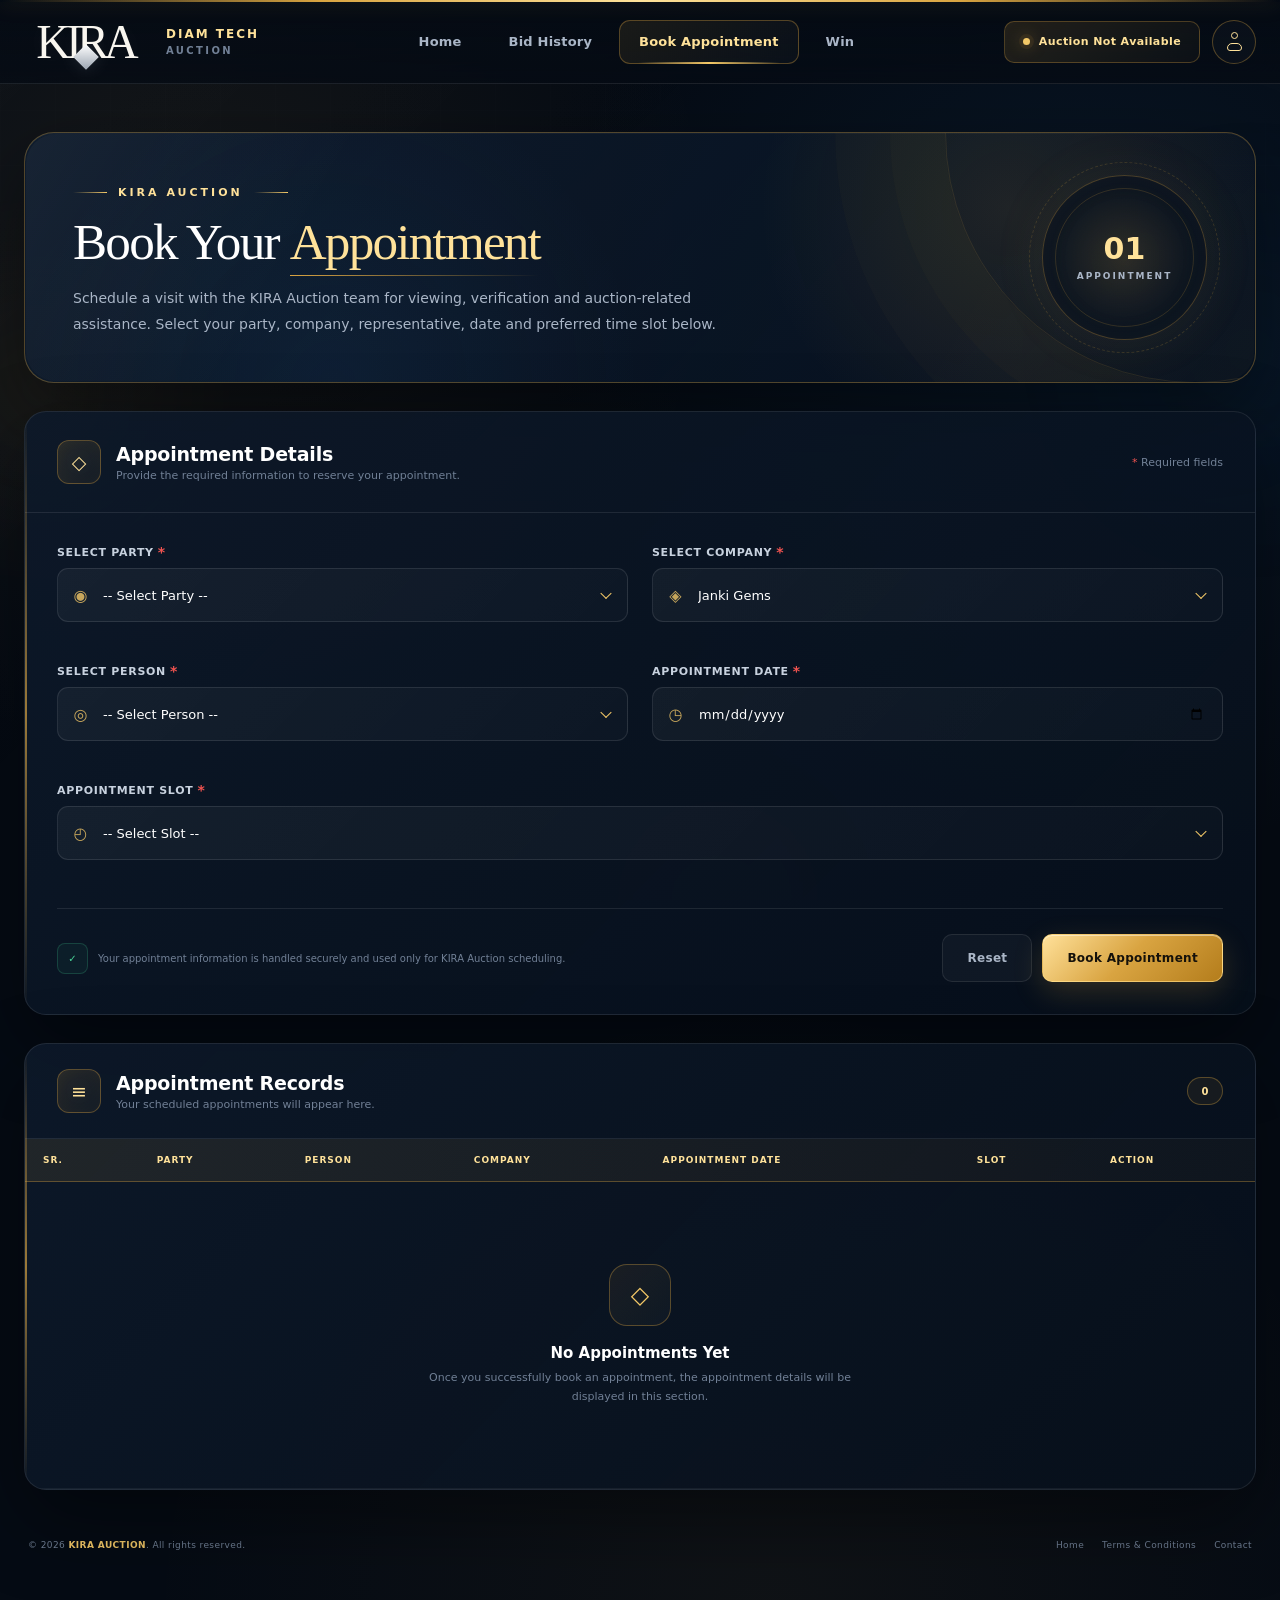
<file: appointment.html>
<!DOCTYPE html>
<html lang="en">
<head>
    <meta charset="UTF-8">

    <meta
        name="viewport"
        content="width=device-width, initial-scale=1.0"
    >

    <meta
        name="theme-color"
        content="#07111f"
    >

    <meta
        name="description"
        content="KIRA Auction - Professional Appointment Booking"
    >

    <title>KIRA AUCTION | Book Appointment</title>

    <style>
        /* =========================================================
           KIRA AUCTION
           APPOINTMENT PAGE
           COMPLETE SINGLE-FILE DESIGN SYSTEM
        ========================================================= */

        :root {
            --navy-950: #050b14;
            --navy-900: #07111f;
            --navy-850: #0a1626;
            --navy-800: #0d1c2e;
            --navy-750: #10243a;

            --gold-300: #ffe29a;
            --gold-400: #f4c968;
            --gold-500: #d9a441;
            --gold-600: #b88424;
            --gold-700: #8d641d;

            --white: #ffffff;
            --text-primary: #f7f3ea;
            --text-secondary: #aab6c7;
            --text-muted: #718096;

            --success: #48d597;
            --danger: #ef5350;
            --warning: #f4c968;
            --info: #5aa9ff;

            --border: rgba(255, 255, 255, 0.09);
            --border-gold: rgba(217, 164, 65, 0.35);

            --glass: rgba(9, 20, 34, 0.72);
            --glass-light: rgba(255, 255, 255, 0.045);

            --shadow-lg:
                0 30px 80px rgba(0, 0, 0, 0.42);

            --shadow-gold:
                0 12px 40px rgba(217, 164, 65, 0.15);

            --radius-sm: 8px;
            --radius-md: 14px;
            --radius-lg: 22px;
            --radius-xl: 30px;

            --transition-fast: 180ms ease;
            --transition: 280ms cubic-bezier(0.22, 1, 0.36, 1);
            --transition-slow: 600ms cubic-bezier(0.22, 1, 0.36, 1);
        }

        /* =========================================================
           RESET
        ========================================================= */

        *,
        *::before,
        *::after {
            box-sizing: border-box;
            margin: 0;
            padding: 0;
        }

        html {
            width: 100%;
            min-height: 100%;
            scroll-behavior: smooth;
        }

        body {
            width: 100%;
            min-height: 100vh;
            margin: 0;
            background:
                radial-gradient(
                    circle at 15% 15%,
                    rgba(217, 164, 65, 0.07),
                    transparent 30%
                ),
                radial-gradient(
                    circle at 85% 20%,
                    rgba(31, 91, 145, 0.14),
                    transparent 32%
                ),
                radial-gradient(
                    circle at 60% 100%,
                    rgba(217, 164, 65, 0.05),
                    transparent 35%
                ),
                var(--navy-950);
            color: var(--text-primary);
            font-family:
                Inter,
                ui-sans-serif,
                system-ui,
                -apple-system,
                BlinkMacSystemFont,
                "Segoe UI",
                sans-serif;
            overflow-x: hidden;
        }

        button,
        input,
        select {
            font: inherit;
        }

        button {
            cursor: pointer;
        }

        a {
            color: inherit;
            text-decoration: none;
        }

        ul,
        ol {
            list-style: none;
        }

        ::selection {
            background: var(--gold-500);
            color: var(--navy-950);
        }

        ::-webkit-scrollbar {
            width: 8px;
            height: 8px;
        }

        ::-webkit-scrollbar-track {
            background: var(--navy-950);
        }

        ::-webkit-scrollbar-thumb {
            background:
                linear-gradient(
                    180deg,
                    var(--gold-400),
                    var(--gold-600)
                );
            border-radius: 20px;
        }

        ::-webkit-scrollbar-thumb:hover {
            background: var(--gold-300);
        }

        /* =========================================================
           BACKGROUND EFFECTS
        ========================================================= */

        .page-background {
            position: fixed;
            inset: 0;
            z-index: -5;
            pointer-events: none;
            overflow: hidden;
            background:
                linear-gradient(
                    135deg,
                    rgba(255, 255, 255, 0.015),
                    transparent 40%
                );
        }

        .background-grid {
            position: absolute;
            inset: 0;
            opacity: 0.22;
            background-image:
                linear-gradient(
                    rgba(255, 255, 255, 0.025) 1px,
                    transparent 1px
                ),
                linear-gradient(
                    90deg,
                    rgba(255, 255, 255, 0.025) 1px,
                    transparent 1px
                );
            background-size: 55px 55px;
            mask-image:
                linear-gradient(
                    to bottom,
                    black,
                    transparent 90%
                );
        }

        .background-orb {
            position: absolute;
            border-radius: 50%;
            filter: blur(2px);
            opacity: 0.42;
            animation: orbFloat 12s ease-in-out infinite;
        }

        .background-orb.one {
            width: 420px;
            height: 420px;
            left: -170px;
            top: 180px;
            background:
                radial-gradient(
                    circle,
                    rgba(217, 164, 65, 0.13),
                    transparent 70%
                );
        }

        .background-orb.two {
            width: 500px;
            height: 500px;
            right: -220px;
            top: 100px;
            animation-delay: -4s;
            background:
                radial-gradient(
                    circle,
                    rgba(35, 105, 180, 0.12),
                    transparent 70%
                );
        }

        .background-orb.three {
            width: 360px;
            height: 360px;
            left: 42%;
            bottom: -180px;
            animation-delay: -7s;
            background:
                radial-gradient(
                    circle,
                    rgba(217, 164, 65, 0.08),
                    transparent 70%
                );
        }

        /* =========================================================
           APP SHELL
        ========================================================= */

        .app {
            position: relative;
            min-height: 100vh;
            width: 100%;
        }

        .top-line {
            position: fixed;
            top: 0;
            left: 0;
            right: 0;
            height: 2px;
            z-index: 1000;
            background:
                linear-gradient(
                    90deg,
                    transparent,
                    var(--gold-500),
                    var(--gold-300),
                    var(--gold-500),
                    transparent
                );
            box-shadow:
                0 0 20px rgba(217, 164, 65, 0.45);
        }

        /* =========================================================
           NAVBAR
        ========================================================= */

        .navbar {
            position: sticky;
            top: 0;
            z-index: 100;
            width: 100%;
            height: 84px;
            border-bottom: 1px solid var(--border);
            background:
                linear-gradient(
                    180deg,
                    rgba(5, 11, 20, 0.94),
                    rgba(5, 11, 20, 0.78)
                );
            backdrop-filter: blur(18px);
            -webkit-backdrop-filter: blur(18px);
        }

        .navbar-inner {
            width: min(1500px, calc(100% - 48px));
            height: 100%;
            margin: 0 auto;
            display: flex;
            align-items: center;
            justify-content: space-between;
            gap: 30px;
        }

        /* =========================================================
           LOGO
        ========================================================= */

        .brand {
            display: inline-flex;
            align-items: center;
            gap: 16px;
            min-width: 245px;
            user-select: none;
        }

        .brand-mark {
            position: relative;
            width: 122px;
            height: 58px;
            display: flex;
            align-items: center;
            justify-content: center;
        }

        .brand-word {
            position: relative;
            z-index: 2;
            color: #f9f6ef;
            font-family:
                Georgia,
                "Times New Roman",
                serif;
            font-size: 48px;
            font-weight: 500;
            letter-spacing: -5px;
            line-height: 1;
            text-shadow:
                0 0 20px rgba(255, 255, 255, 0.06);
        }

        .brand-diamond {
            position: absolute;
            left: 53px;
            bottom: 5px;
            width: 18px;
            height: 18px;
            background:
                linear-gradient(
                    135deg,
                    #ffffff,
                    #9ba5b1
                );
            transform: rotate(45deg);
            z-index: 3;
            box-shadow:
                0 0 16px rgba(255, 255, 255, 0.12);
        }

        .brand-copy {
            display: flex;
            flex-direction: column;
            gap: 4px;
            padding-left: 4px;
        }

        .brand-company {
            color: var(--gold-300);
            font-size: 12px;
            font-weight: 800;
            letter-spacing: 2px;
            text-transform: uppercase;
        }

        .brand-subtitle {
            color: var(--text-muted);
            font-size: 10px;
            font-weight: 700;
            letter-spacing: 2.4px;
            text-transform: uppercase;
        }

        /* =========================================================
           NAVIGATION
        ========================================================= */

        .nav-links {
            display: flex;
            align-items: center;
            justify-content: center;
            gap: 7px;
            flex: 1;
        }

        .nav-link {
            position: relative;
            display: inline-flex;
            align-items: center;
            justify-content: center;
            min-height: 44px;
            padding: 0 19px;
            border: 1px solid transparent;
            border-radius: 11px;
            color: var(--text-secondary);
            font-size: 13px;
            font-weight: 700;
            letter-spacing: 0.2px;
            transition:
                color var(--transition),
                background var(--transition),
                border-color var(--transition),
                transform var(--transition);
        }

        .nav-link::after {
            content: "";
            position: absolute;
            left: 18px;
            right: 18px;
            bottom: -1px;
            height: 2px;
            border-radius: 2px;
            background:
                linear-gradient(
                    90deg,
                    transparent,
                    var(--gold-400),
                    transparent
                );
            transform: scaleX(0);
            transition: transform var(--transition);
        }

        .nav-link:hover {
            color: var(--white);
            background: rgba(255, 255, 255, 0.045);
            border-color: var(--border);
            transform: translateY(-1px);
        }

        .nav-link.active {
            color: var(--gold-300);
            background:
                linear-gradient(
                    135deg,
                    rgba(217, 164, 65, 0.1),
                    rgba(255, 255, 255, 0.025)
                );
            border-color: var(--border-gold);
        }

        .nav-link.active::after {
            transform: scaleX(1);
        }

        /* =========================================================
           NAV RIGHT
        ========================================================= */

        .nav-right {
            min-width: 245px;
            display: flex;
            align-items: center;
            justify-content: flex-end;
            gap: 12px;
        }

        .auction-status {
            display: inline-flex;
            align-items: center;
            gap: 9px;
            min-height: 42px;
            padding: 0 18px;
            border: 1px solid rgba(217, 164, 65, 0.3);
            border-radius: 10px;
            background:
                linear-gradient(
                    135deg,
                    rgba(217, 164, 65, 0.14),
                    rgba(217, 164, 65, 0.035)
                );
            color: var(--gold-300);
            font-size: 11px;
            font-weight: 800;
            letter-spacing: 0.4px;
            white-space: nowrap;
        }

        .status-dot {
            width: 7px;
            height: 7px;
            border-radius: 50%;
            background: var(--gold-400);
            box-shadow:
                0 0 0 4px rgba(217, 164, 65, 0.08),
                0 0 15px rgba(217, 164, 65, 0.65);
            animation: pulseDot 2s ease-in-out infinite;
        }

        .profile-button {
            width: 44px;
            height: 44px;
            display: inline-flex;
            align-items: center;
            justify-content: center;
            border: 1px solid var(--border-gold);
            border-radius: 50%;
            background: rgba(255, 255, 255, 0.025);
            color: var(--gold-300);
            transition:
                transform var(--transition),
                background var(--transition),
                box-shadow var(--transition);
        }

        .profile-button:hover {
            transform: translateY(-2px);
            background: rgba(217, 164, 65, 0.08);
            box-shadow: var(--shadow-gold);
        }

        .profile-icon {
            position: relative;
            width: 19px;
            height: 19px;
        }

        .profile-icon::before {
            content: "";
            position: absolute;
            width: 7px;
            height: 7px;
            left: 6px;
            top: 0;
            border: 1.5px solid currentColor;
            border-radius: 50%;
        }

        .profile-icon::after {
            content: "";
            position: absolute;
            width: 15px;
            height: 8px;
            left: 2px;
            bottom: 0;
            border: 1.5px solid currentColor;
            border-radius: 10px 10px 6px 6px;
        }

        .mobile-menu-button {
            display: none;
            width: 44px;
            height: 44px;
            border: 1px solid var(--border-gold);
            border-radius: 10px;
            background: rgba(255, 255, 255, 0.025);
            color: var(--gold-300);
        }

        .mobile-menu-button span {
            display: block;
            width: 19px;
            height: 2px;
            margin: 4px auto;
            border-radius: 4px;
            background: currentColor;
        }

        /* =========================================================
           MAIN
        ========================================================= */

        .main {
            width: 100%;
            min-height: calc(100vh - 84px);
        }

        .main-container {
            width: min(1500px, calc(100% - 48px));
            margin: 0 auto;
            padding: 48px 0 70px;
        }

        /* =========================================================
           HERO
        ========================================================= */

        .hero {
            position: relative;
            min-height: 250px;
            overflow: hidden;
            border: 1px solid var(--border-gold);
            border-radius: var(--radius-xl);
            padding: 42px 48px;
            display: flex;
            align-items: center;
            justify-content: space-between;
            gap: 40px;
            background:
                radial-gradient(
                    circle at 80% 30%,
                    rgba(217, 164, 65, 0.11),
                    transparent 25%
                ),
                radial-gradient(
                    circle at 25% 100%,
                    rgba(32, 88, 144, 0.13),
                    transparent 32%
                ),
                linear-gradient(
                    135deg,
                    rgba(14, 28, 46, 0.92),
                    rgba(7, 17, 31, 0.82)
                );
            box-shadow:
                var(--shadow-lg),
                inset 0 1px 0 rgba(255, 255, 255, 0.035);
            animation: sectionEnter 700ms both;
        }

        .hero::before {
            content: "";
            position: absolute;
            inset: 1px;
            border-radius: inherit;
            pointer-events: none;
            background:
                linear-gradient(
                    120deg,
                    rgba(255, 255, 255, 0.04),
                    transparent 25%,
                    transparent 75%,
                    rgba(217, 164, 65, 0.035)
                );
        }

        .hero::after {
            content: "";
            position: absolute;
            width: 500px;
            height: 500px;
            right: -190px;
            top: -250px;
            border: 1px solid rgba(217, 164, 65, 0.13);
            border-radius: 50%;
            box-shadow:
                0 0 0 55px rgba(217, 164, 65, 0.025),
                0 0 0 110px rgba(217, 164, 65, 0.015);
            animation: rotateRing 25s linear infinite;
        }

        .hero-content {
            position: relative;
            z-index: 2;
            max-width: 850px;
        }

        .eyebrow {
            display: inline-flex;
            align-items: center;
            gap: 11px;
            margin-bottom: 17px;
            color: var(--gold-300);
            font-size: 11px;
            font-weight: 800;
            letter-spacing: 3px;
            text-transform: uppercase;
        }

        .eyebrow-line {
            width: 34px;
            height: 1px;
            background:
                linear-gradient(
                    90deg,
                    transparent,
                    var(--gold-400)
                );
        }

        .hero-title {
            max-width: 800px;
            color: var(--white);
            font-family:
                Georgia,
                "Times New Roman",
                serif;
            font-size: clamp(38px, 4vw, 62px);
            font-weight: 500;
            line-height: 1.02;
            letter-spacing: -1.8px;
        }

        .hero-title span {
            color: var(--gold-300);
            position: relative;
            display: inline-block;
        }

        .hero-title span::after {
            content: "";
            position: absolute;
            left: 0;
            right: 0;
            bottom: -8px;
            height: 1px;
            background:
                linear-gradient(
                    90deg,
                    var(--gold-500),
                    transparent
                );
            animation: lineReveal 1.4s ease both;
        }

        .hero-description {
            max-width: 690px;
            margin-top: 18px;
            color: var(--text-secondary);
            font-size: 14px;
            line-height: 1.8;
        }

        .hero-description strong {
            color: var(--gold-300);
            font-weight: 700;
        }

        .hero-badge {
            position: relative;
            z-index: 3;
            flex-shrink: 0;
            width: 165px;
            height: 165px;
            border: 1px solid rgba(217, 164, 65, 0.3);
            border-radius: 50%;
            display: flex;
            align-items: center;
            justify-content: center;
            background:
                radial-gradient(
                    circle,
                    rgba(217, 164, 65, 0.12),
                    rgba(7, 17, 31, 0.72) 65%
                );
            box-shadow:
                inset 0 0 30px rgba(217, 164, 65, 0.05),
                0 0 60px rgba(217, 164, 65, 0.07);
            animation: heroBadgeFloat 5s ease-in-out infinite;
        }

        .hero-badge::before,
        .hero-badge::after {
            content: "";
            position: absolute;
            border: 1px solid rgba(217, 164, 65, 0.18);
            border-radius: 50%;
        }

        .hero-badge::before {
            inset: 12px;
        }

        .hero-badge::after {
            inset: -14px;
            border-style: dashed;
            animation: rotateRing 18s linear infinite;
        }

        .hero-badge-content {
            text-align: center;
        }

        .hero-badge-number {
            color: var(--gold-300);
            font-size: 30px;
            font-weight: 800;
            line-height: 1;
        }

        .hero-badge-label {
            margin-top: 7px;
            color: var(--text-secondary);
            font-size: 9px;
            font-weight: 800;
            letter-spacing: 2px;
            text-transform: uppercase;
        }

        /* =========================================================
           APPOINTMENT CARD
        ========================================================= */

        .appointment-section {
            margin-top: 28px;
            animation: sectionEnter 800ms 120ms both;
        }

        .section-card {
            position: relative;
            overflow: hidden;
            border: 1px solid var(--border);
            border-radius: var(--radius-lg);
            background:
                linear-gradient(
                    135deg,
                    rgba(13, 25, 42, 0.9),
                    rgba(7, 16, 28, 0.82)
                );
            box-shadow: var(--shadow-lg);
            backdrop-filter: blur(16px);
            -webkit-backdrop-filter: blur(16px);
        }

        .section-card::before {
            content: "";
            position: absolute;
            left: 0;
            top: 0;
            bottom: 0;
            width: 2px;
            background:
                linear-gradient(
                    180deg,
                    transparent,
                    var(--gold-500),
                    transparent
                );
            opacity: 0.7;
        }

        .card-header {
            position: relative;
            padding: 28px 32px;
            border-bottom: 1px solid var(--border);
            display: flex;
            align-items: center;
            justify-content: space-between;
            gap: 20px;
        }

        .card-heading {
            display: flex;
            align-items: center;
            gap: 15px;
        }

        .heading-icon {
            width: 44px;
            height: 44px;
            flex-shrink: 0;
            display: flex;
            align-items: center;
            justify-content: center;
            border: 1px solid var(--border-gold);
            border-radius: 12px;
            background:
                linear-gradient(
                    135deg,
                    rgba(217, 164, 65, 0.13),
                    rgba(217, 164, 65, 0.035)
                );
            color: var(--gold-300);
            font-size: 19px;
            box-shadow:
                inset 0 0 15px rgba(217, 164, 65, 0.035);
        }

        .card-title {
            color: var(--white);
            font-size: 19px;
            font-weight: 800;
            letter-spacing: -0.2px;
        }

        .card-subtitle {
            margin-top: 4px;
            color: var(--text-muted);
            font-size: 11px;
        }

        .required-note {
            color: var(--text-muted);
            font-size: 11px;
        }

        .required-note span {
            color: var(--danger);
        }

        /* =========================================================
           FORM
        ========================================================= */

        .appointment-form {
            padding: 32px;
        }

        .form-grid {
            display: grid;
            grid-template-columns: repeat(2, minmax(0, 1fr));
            gap: 24px;
        }

        .form-group {
            position: relative;
        }

        .form-group.full-width {
            grid-column: 1 / -1;
        }

        .form-label {
            display: flex;
            align-items: center;
            gap: 4px;
            margin-bottom: 9px;
            color: #c8d2df;
            font-size: 11px;
            font-weight: 800;
            letter-spacing: 0.7px;
            text-transform: uppercase;
        }

        .form-label .required {
            color: var(--danger);
            font-size: 14px;
            line-height: 1;
        }

        .input-wrapper {
            position: relative;
        }

        .input-icon {
            position: absolute;
            left: 15px;
            top: 50%;
            width: 17px;
            height: 17px;
            display: flex;
            align-items: center;
            justify-content: center;
            color: var(--gold-400);
            transform: translateY(-50%);
            pointer-events: none;
            opacity: 0.8;
        }

        .form-control {
            width: 100%;
            height: 54px;
            border: 1px solid rgba(255, 255, 255, 0.1);
            border-radius: 11px;
            outline: none;
            padding: 0 17px;
            background:
                linear-gradient(
                    135deg,
                    rgba(255, 255, 255, 0.045),
                    rgba(255, 255, 255, 0.018)
                );
            color: var(--white);
            font-size: 13px;
            transition:
                border-color var(--transition),
                background var(--transition),
                box-shadow var(--transition),
                transform var(--transition);
        }

        .form-control.has-icon {
            padding-left: 45px;
        }

        .form-control::placeholder {
            color: #64748b;
        }

        .form-control:hover {
            border-color: rgba(217, 164, 65, 0.25);
        }

        .form-control:focus {
            border-color: var(--gold-500);
            background:
                linear-gradient(
                    135deg,
                    rgba(217, 164, 65, 0.07),
                    rgba(255, 255, 255, 0.025)
                );
            box-shadow:
                0 0 0 3px rgba(217, 164, 65, 0.08),
                0 12px 30px rgba(0, 0, 0, 0.16);
            transform: translateY(-1px);
        }

        select.form-control {
            appearance: none;
            -webkit-appearance: none;
            -moz-appearance: none;
            padding-right: 48px;
        }

        .select-arrow {
            position: absolute;
            right: 18px;
            top: 50%;
            width: 8px;
            height: 8px;
            border-right: 1.5px solid var(--gold-400);
            border-bottom: 1.5px solid var(--gold-400);
            transform:
                translateY(-70%)
                rotate(45deg);
            pointer-events: none;
        }

        select.form-control option {
            background: var(--navy-800);
            color: var(--white);
        }

        .field-message {
            min-height: 18px;
            padding-top: 6px;
            color: var(--danger);
            font-size: 10px;
            font-weight: 600;
            opacity: 0;
            transform: translateY(-3px);
            transition:
                opacity var(--transition),
                transform var(--transition);
        }

        .form-group.error .field-message {
            opacity: 1;
            transform: translateY(0);
        }

        .form-group.error .form-control {
            border-color: rgba(239, 83, 80, 0.6);
            box-shadow:
                0 0 0 3px rgba(239, 83, 80, 0.06);
        }

        .form-group.success .form-control {
            border-color: rgba(72, 213, 151, 0.42);
        }

        /* =========================================================
           FORM FOOTER
        ========================================================= */

        .form-footer {
            margin-top: 30px;
            padding-top: 25px;
            border-top: 1px solid var(--border);
            display: flex;
            align-items: center;
            justify-content: space-between;
            gap: 20px;
        }

        .security-note {
            display: flex;
            align-items: center;
            gap: 10px;
            color: var(--text-muted);
            font-size: 10px;
            line-height: 1.5;
        }

        .security-icon {
            width: 31px;
            height: 31px;
            flex-shrink: 0;
            display: flex;
            align-items: center;
            justify-content: center;
            border: 1px solid rgba(72, 213, 151, 0.2);
            border-radius: 8px;
            background: rgba(72, 213, 151, 0.05);
            color: var(--success);
        }

        /* =========================================================
           BUTTONS
        ========================================================= */

        .button-group {
            display: flex;
            align-items: center;
            gap: 10px;
        }

        .btn {
            position: relative;
            min-height: 48px;
            border-radius: 10px;
            padding: 0 24px;
            border: 1px solid transparent;
            display: inline-flex;
            align-items: center;
            justify-content: center;
            gap: 10px;
            font-size: 12px;
            font-weight: 800;
            letter-spacing: 0.3px;
            transition:
                transform var(--transition),
                box-shadow var(--transition),
                background var(--transition),
                border-color var(--transition);
            overflow: hidden;
        }

        .btn::before {
            content: "";
            position: absolute;
            top: 0;
            left: -100%;
            width: 80%;
            height: 100%;
            background:
                linear-gradient(
                    90deg,
                    transparent,
                    rgba(255, 255, 255, 0.22),
                    transparent
                );
            transform: skewX(-20deg);
            transition: left 600ms ease;
        }

        .btn:hover::before {
            left: 130%;
        }

        .btn-primary {
            color: #15110a;
            border-color: rgba(255, 218, 128, 0.6);
            background:
                linear-gradient(
                    135deg,
                    #ffe19a 0%,
                    #d9a441 48%,
                    #b47d1c 100%
                );
            box-shadow:
                0 10px 30px rgba(217, 164, 65, 0.2),
                inset 0 1px 0 rgba(255, 255, 255, 0.45);
        }

        .btn-primary:hover {
            transform: translateY(-3px);
            box-shadow:
                0 16px 38px rgba(217, 164, 65, 0.3),
                0 0 30px rgba(217, 164, 65, 0.12);
        }

        .btn-primary:active {
            transform: translateY(-1px);
        }

        .btn-secondary {
            color: var(--text-secondary);
            border-color: var(--border);
            background: rgba(255, 255, 255, 0.035);
        }

        .btn-secondary:hover {
            color: var(--white);
            border-color: var(--border-gold);
            background: rgba(217, 164, 65, 0.06);
            transform: translateY(-2px);
        }

        .btn-loader {
            display: none;
            width: 15px;
            height: 15px;
            border: 2px solid rgba(21, 17, 10, 0.25);
            border-top-color: #15110a;
            border-radius: 50%;
            animation: spin 700ms linear infinite;
        }

        .btn.loading .btn-loader {
            display: block;
        }

        .btn.loading .btn-text {
            opacity: 0.65;
        }

        .btn.loading {
            pointer-events: none;
        }

        /* =========================================================
           TABLE
        ========================================================= */

        .records-section {
            margin-top: 28px;
            animation: sectionEnter 850ms 240ms both;
        }

        .records-header {
            padding: 25px 32px;
            border-bottom: 1px solid var(--border);
            display: flex;
            align-items: center;
            justify-content: space-between;
            gap: 20px;
        }

        .records-count {
            min-width: 36px;
            height: 28px;
            padding: 0 10px;
            display: inline-flex;
            align-items: center;
            justify-content: center;
            border: 1px solid var(--border-gold);
            border-radius: 20px;
            background: rgba(217, 164, 65, 0.07);
            color: var(--gold-300);
            font-size: 10px;
            font-weight: 800;
        }

        .table-wrapper {
            width: 100%;
            overflow-x: auto;
        }

        .appointments-table {
            width: 100%;
            border-collapse: collapse;
            min-width: 900px;
        }

        .appointments-table thead {
            background:
                linear-gradient(
                    90deg,
                    rgba(217, 164, 65, 0.1),
                    rgba(217, 164, 65, 0.035)
                );
        }

        .appointments-table th {
            padding: 16px 18px;
            border-bottom: 1px solid var(--border-gold);
            color: var(--gold-300);
            font-size: 9px;
            font-weight: 800;
            letter-spacing: 1px;
            text-align: left;
            text-transform: uppercase;
            white-space: nowrap;
        }

        .appointments-table td {
            padding: 17px 18px;
            border-bottom: 1px solid rgba(255, 255, 255, 0.055);
            color: var(--text-secondary);
            font-size: 11px;
            vertical-align: middle;
        }

        .appointments-table tbody tr {
            transition:
                background var(--transition),
                transform var(--transition);
        }

        .appointments-table tbody tr:hover {
            background:
                linear-gradient(
                    90deg,
                    rgba(217, 164, 65, 0.045),
                    transparent
                );
        }

        .appointment-number {
            width: 30px;
            height: 30px;
            display: inline-flex;
            align-items: center;
            justify-content: center;
            border: 1px solid var(--border-gold);
            border-radius: 8px;
            color: var(--gold-300);
            background: rgba(217, 164, 65, 0.05);
            font-size: 10px;
            font-weight: 800;
        }

        .person-cell {
            display: flex;
            flex-direction: column;
            gap: 4px;
        }

        .person-name {
            color: var(--white);
            font-weight: 700;
        }

        .person-id {
            color: var(--text-muted);
            font-size: 9px;
        }

        .company-cell {
            color: #d7dee8;
            font-weight: 600;
        }

        .date-cell {
            color: var(--gold-300);
            font-weight: 700;
        }

        .slot-badge {
            display: inline-flex;
            align-items: center;
            gap: 6px;
            min-height: 28px;
            padding: 0 10px;
            border: 1px solid rgba(72, 213, 151, 0.18);
            border-radius: 20px;
            background: rgba(72, 213, 151, 0.05);
            color: var(--success);
            font-size: 9px;
            font-weight: 800;
        }

        .slot-badge::before {
            content: "";
            width: 5px;
            height: 5px;
            border-radius: 50%;
            background: currentColor;
            box-shadow: 0 0 7px currentColor;
        }

        .delete-button {
            width: 34px;
            height: 34px;
            display: inline-flex;
            align-items: center;
            justify-content: center;
            border: 1px solid rgba(239, 83, 80, 0.18);
            border-radius: 8px;
            background: rgba(239, 83, 80, 0.04);
            color: #ef7774;
            transition:
                background var(--transition),
                border-color var(--transition),
                transform var(--transition);
        }

        .delete-button:hover {
            background: rgba(239, 83, 80, 0.1);
            border-color: rgba(239, 83, 80, 0.42);
            transform: translateY(-2px);
        }

        .empty-state {
            padding: 65px 20px;
            text-align: center;
        }

        .empty-icon {
            width: 62px;
            height: 62px;
            margin: 0 auto 18px;
            display: flex;
            align-items: center;
            justify-content: center;
            border: 1px solid var(--border-gold);
            border-radius: 18px;
            background:
                linear-gradient(
                    135deg,
                    rgba(217, 164, 65, 0.08),
                    rgba(255, 255, 255, 0.025)
                );
            color: var(--gold-400);
            font-size: 24px;
        }

        .empty-title {
            color: var(--white);
            font-size: 15px;
            font-weight: 800;
        }

        .empty-text {
            max-width: 430px;
            margin: 7px auto 0;
            color: var(--text-muted);
            font-size: 11px;
            line-height: 1.7;
        }

        /* =========================================================
           FOOTER
        ========================================================= */

        .footer {
            margin-top: 28px;
            padding: 22px 4px 0;
            display: flex;
            align-items: center;
            justify-content: space-between;
            gap: 20px;
            color: var(--text-muted);
            font-size: 9px;
            letter-spacing: 0.4px;
        }

        .footer strong {
            color: var(--gold-400);
            font-weight: 800;
        }

        .footer-links {
            display: flex;
            align-items: center;
            gap: 18px;
        }

        .footer-link {
            transition: color var(--transition);
        }

        .footer-link:hover {
            color: var(--gold-300);
        }

        /* =========================================================
           TOAST
        ========================================================= */

        .toast-container {
            position: fixed;
            top: 105px;
            right: 28px;
            z-index: 1000;
            width: min(380px, calc(100% - 40px));
            pointer-events: none;
        }

        .toast {
            position: relative;
            margin-bottom: 10px;
            padding: 15px 17px;
            display: flex;
            align-items: flex-start;
            gap: 12px;
            border: 1px solid var(--border-gold);
            border-radius: 13px;
            background:
                linear-gradient(
                    135deg,
                    rgba(13, 28, 46, 0.97),
                    rgba(7, 16, 28, 0.97)
                );
            box-shadow:
                0 20px 50px rgba(0, 0, 0, 0.35),
                0 0 25px rgba(217, 164, 65, 0.08);
            backdrop-filter: blur(18px);
            animation: toastIn 500ms cubic-bezier(0.22, 1, 0.36, 1);
            pointer-events: auto;
        }

        .toast.success {
            border-color: rgba(72, 213, 151, 0.28);
        }

        .toast.error {
            border-color: rgba(239, 83, 80, 0.3);
        }

        .toast-icon {
            width: 31px;
            height: 31px;
            flex-shrink: 0;
            display: flex;
            align-items: center;
            justify-content: center;
            border-radius: 9px;
            background: rgba(72, 213, 151, 0.08);
            color: var(--success);
            font-weight: 900;
        }

        .toast.error .toast-icon {
            background: rgba(239, 83, 80, 0.08);
            color: var(--danger);
        }

        .toast-content {
            flex: 1;
        }

        .toast-title {
            color: var(--white);
            font-size: 11px;
            font-weight: 800;
        }

        .toast-message {
            margin-top: 4px;
            color: var(--text-muted);
            font-size: 10px;
            line-height: 1.5;
        }

        .toast-close {
            border: 0;
            background: transparent;
            color: var(--text-muted);
            font-size: 15px;
            line-height: 1;
        }

        .toast-close:hover {
            color: var(--white);
        }

        .toast.removing {
            animation: toastOut 350ms ease forwards;
        }

        /* =========================================================
           MOBILE NAV
        ========================================================= */

        .mobile-nav {
            display: none;
            position: absolute;
            left: 0;
            right: 0;
            top: 84px;
            padding: 12px;
            border-bottom: 1px solid var(--border);
            background:
                rgba(5, 11, 20, 0.97);
            backdrop-filter: blur(20px);
            -webkit-backdrop-filter: blur(20px);
        }

        .mobile-nav.open {
            display: block;
            animation: mobileNavIn 300ms ease both;
        }

        .mobile-nav .nav-link {
            width: 100%;
            justify-content: flex-start;
            margin-bottom: 5px;
        }

        /* =========================================================
           ANIMATIONS
        ========================================================= */

        @keyframes sectionEnter {
            from {
                opacity: 0;
                transform: translateY(25px);
            }

            to {
                opacity: 1;
                transform: translateY(0);
            }
        }

        @keyframes orbFloat {
            0%,
            100% {
                transform: translate3d(0, 0, 0) scale(1);
            }

            50% {
                transform: translate3d(30px, -25px, 0) scale(1.06);
            }
        }

        @keyframes rotateRing {
            from {
                transform: rotate(0deg);
            }

            to {
                transform: rotate(360deg);
            }
        }

        @keyframes heroBadgeFloat {
            0%,
            100% {
                transform: translateY(0) rotate(0deg);
            }

            50% {
                transform: translateY(-8px) rotate(2deg);
            }
        }

        @keyframes pulseDot {
            0%,
            100% {
                opacity: 1;
                transform: scale(1);
            }

            50% {
                opacity: 0.55;
                transform: scale(0.75);
            }
        }

        @keyframes pulseGlow {
            0%,
            100% {
                box-shadow:
                    0 0 0 rgba(217, 164, 65, 0);
            }

            50% {
                box-shadow:
                    0 0 30px rgba(217, 164, 65, 0.15);
            }
        }

        @keyframes lineReveal {
            from {
                transform: scaleX(0);
                transform-origin: left;
                opacity: 0;
            }

            to {
                transform: scaleX(1);
                transform-origin: left;
                opacity: 1;
            }
        }

        @keyframes spin {
            from {
                transform: rotate(0deg);
            }

            to {
                transform: rotate(360deg);
            }
        }

        @keyframes toastIn {
            from {
                opacity: 0;
                transform: translateX(35px) scale(0.96);
            }

            to {
                opacity: 1;
                transform: translateX(0) scale(1);
            }
        }

        @keyframes toastOut {
            from {
                opacity: 1;
                transform: translateX(0);
            }

            to {
                opacity: 0;
                transform: translateX(35px);
            }
        }

        @keyframes mobileNavIn {
            from {
                opacity: 0;
                transform: translateY(-10px);
            }

            to {
                opacity: 1;
                transform: translateY(0);
            }
        }

        @keyframes textShimmer {
            0% {
                background-position: 200% center;
            }

            100% {
                background-position: -200% center;
            }
        }

        /* =========================================================
           LARGE DESKTOP
        ========================================================= */

        @media (min-width: 1500px) {
            .navbar-inner,
            .main-container {
                width: min(1600px, calc(100% - 80px));
            }

            .navbar {
                height: 90px;
            }

            .main {
                min-height: calc(100vh - 90px);
            }

            .main-container {
                padding-top: 55px;
            }

            .hero {
                min-height: 280px;
                padding: 52px 58px;
            }

            .hero-title {
                font-size: 68px;
            }

            .appointment-form {
                padding: 38px;
            }
        }

        /* =========================================================
           TABLET
        ========================================================= */

        @media (max-width: 1100px) {
            .navbar-inner,
            .main-container {
                width: min(100% - 32px, 1000px);
            }

            .brand {
                min-width: auto;
            }

            .brand-copy {
                display: none;
            }

            .nav-right {
                min-width: auto;
            }

            .nav-links {
                gap: 2px;
            }

            .nav-link {
                padding: 0 12px;
                font-size: 11px;
            }

            .auction-status {
                padding: 0 12px;
            }

            .hero {
                padding: 35px;
            }

            .hero-badge {
                width: 135px;
                height: 135px;
            }

            .hero-badge-number {
                font-size: 25px;
            }

            .form-grid {
                gap: 18px;
            }
        }

        /* =========================================================
           MOBILE 760
        ========================================================= */

        @media (max-width: 760px) {
            body {
                overflow-x: hidden;
            }

            .navbar {
                height: 72px;
            }

            .navbar-inner {
                width: calc(100% - 28px);
            }

            .brand-mark {
                width: 100px;
                height: 50px;
            }

            .brand-word {
                font-size: 41px;
            }

            .brand-diamond {
                left: 44px;
                width: 16px;
                height: 16px;
            }

            .nav-links {
                display: none;
            }

            .nav-right {
                gap: 8px;
            }

            .auction-status {
                display: none;
            }

            .mobile-menu-button {
                display: block;
            }

            .profile-button {
                width: 40px;
                height: 40px;
            }

            .main {
                min-height: calc(100vh - 72px);
            }

            .main-container {
                width: calc(100% - 24px);
                padding: 25px 0 45px;
            }

            .hero {
                min-height: auto;
                padding: 30px 24px;
                border-radius: 21px;
                flex-direction: column;
                align-items: flex-start;
            }

            .hero-title {
                font-size: clamp(36px, 11vw, 52px);
                letter-spacing: -1px;
            }

            .hero-description {
                font-size: 12px;
                line-height: 1.7;
            }

            .hero-badge {
                width: 105px;
                height: 105px;
                align-self: flex-end;
                margin-top: -15px;
            }

            .hero-badge-number {
                font-size: 21px;
            }

            .hero-badge-label {
                font-size: 7px;
            }

            .section-card {
                border-radius: 17px;
            }

            .card-header {
                padding: 21px 20px;
            }

            .appointment-form {
                padding: 21px 20px;
            }

            .form-grid {
                grid-template-columns: 1fr;
                gap: 17px;
            }

            .form-group.full-width {
                grid-column: auto;
            }

            .form-footer {
                align-items: stretch;
                flex-direction: column;
            }

            .button-group {
                width: 100%;
            }

            .button-group .btn {
                flex: 1;
            }

            .records-header {
                padding: 20px;
            }

            .footer {
                flex-direction: column;
                align-items: flex-start;
            }

            .footer-links {
                flex-wrap: wrap;
            }

            .toast-container {
                top: 85px;
                right: 12px;
                width: calc(100% - 24px);
            }
        }

        /* =========================================================
           SMALL MOBILE 390
        ========================================================= */

        @media (max-width: 390px) {
            .navbar-inner,
            .main-container {
                width: calc(100% - 18px);
            }

            .brand-mark {
                width: 88px;
            }

            .brand-word {
                font-size: 37px;
            }

            .brand-diamond {
                left: 40px;
                width: 14px;
                height: 14px;
            }

            .hero {
                padding: 25px 18px;
            }

            .eyebrow {
                font-size: 9px;
                letter-spacing: 2px;
            }

            .hero-title {
                font-size: 34px;
            }

            .card-title {
                font-size: 16px;
            }

            .appointment-form {
                padding: 18px;
            }

            .card-header {
                padding: 18px;
            }

            .form-control {
                height: 51px;
            }

            .form-footer {
                margin-top: 22px;
                padding-top: 20px;
            }

            .button-group {
                flex-direction: column;
            }

            .button-group .btn {
                width: 100%;
            }
        }

        /* =========================================================
           ACCESSIBILITY
        ========================================================= */

        :focus-visible {
            outline: 2px solid var(--gold-400);
            outline-offset: 3px;
        }

        @media (prefers-reduced-motion: reduce) {
            html {
                scroll-behavior: auto;
            }

            *,
            *::before,
            *::after {
                animation-duration: 0.01ms !important;
                animation-iteration-count: 1 !important;
                transition-duration: 0.01ms !important;
            }
        }
    </style>
</head>

<body>

    <div class="page-background" aria-hidden="true">
        <div class="background-grid"></div>
        <div class="background-orb one"></div>
        <div class="background-orb two"></div>
        <div class="background-orb three"></div>
    </div>

    <div class="app">

        <div class="top-line"></div>

        <!-- =====================================================
             NAVBAR
        ====================================================== -->

        <header class="navbar">

            <div class="navbar-inner">

                <a
                    href="index.html"
                    class="brand"
                    aria-label="KIRA Auction Home"
                >
                    <div class="brand-mark">
                        <div class="brand-word">KIRA</div>
                        <div class="brand-diamond"></div>
                    </div>

                    <div class="brand-copy">
                        <span class="brand-company">DIAM TECH</span>
                        <span class="brand-subtitle">Auction</span>
                    </div>
                </a>

                <nav
                    class="nav-links"
                    aria-label="Main navigation"
                >
                    <a
                        href="index.html"
                        class="nav-link"
                    >
                        Home
                    </a>

                    <a
                        href="bid-history.html"
                        class="nav-link"
                    >
                        Bid History
                    </a>

                    <a
                        href="appointment.html"
                        class="nav-link active"
                        aria-current="page"
                    >
                        Book Appointment
                    </a>

                    <a
                        href="win.html"
                        class="nav-link"
                    >
                        Win
                    </a>
                </nav>

                <div class="nav-right">

                    <div class="auction-status">
                        <span class="status-dot"></span>
                        <span>Auction Not Available</span>
                    </div>

                    <button
                        type="button"
                        class="profile-button"
                        aria-label="Open profile"
                    >
                        <span class="profile-icon"></span>
                    </button>

                    <button
                        type="button"
                        class="mobile-menu-button"
                        id="mobileMenuButton"
                        aria-label="Open navigation"
                        aria-expanded="false"
                    >
                        <span></span>
                        <span></span>
                        <span></span>
                    </button>

                </div>

            </div>

            <div
                class="mobile-nav"
                id="mobileNav"
            >
                <a
                    href="index.html"
                    class="nav-link"
                >
                    Home
                </a>

                <a
                    href="bid-history.html"
                    class="nav-link"
                >
                    Bid History
                </a>

                <a
                    href="appointment.html"
                    class="nav-link active"
                >
                    Book Appointment
                </a>

                <a
                    href="win.html"
                    class="nav-link"
                >
                    Win
                </a>
            </div>

        </header>

        <!-- =====================================================
             MAIN
        ====================================================== -->

        <main class="main">

            <div class="main-container">

                <!-- HERO -->

                <section class="hero">

                    <div class="hero-content">

                        <div class="eyebrow">
                            <span class="eyebrow-line"></span>
                            KIRA AUCTION
                            <span class="eyebrow-line"></span>
                        </div>

                        <h1 class="hero-title">
                            Book Your
                            <span>Appointment</span>
                        </h1>

                        <p class="hero-description">
                            Schedule a visit with the KIRA Auction team
                            for viewing, verification and auction-related
                            assistance. Select your party, company,
                            representative, date and preferred time slot
                            below.
                        </p>

                    </div>

                    <div
                        class="hero-badge"
                        aria-hidden="true"
                    >
                        <div class="hero-badge-content">
                            <div class="hero-badge-number">01</div>
                            <div class="hero-badge-label">
                                Appointment
                            </div>
                        </div>
                    </div>

                </section>

                <!-- APPOINTMENT FORM -->

                <section class="appointment-section">

                    <div class="section-card">

                        <div class="card-header">

                            <div class="card-heading">

                                <div
                                    class="heading-icon"
                                    aria-hidden="true"
                                >
                                    ◇
                                </div>

                                <div>
                                    <h2 class="card-title">
                                        Appointment Details
                                    </h2>

                                    <p class="card-subtitle">
                                        Provide the required information
                                        to reserve your appointment.
                                    </p>
                                </div>

                            </div>

                            <div class="required-note">
                                <span>*</span>
                                Required fields
                            </div>

                        </div>

                        <form
                            class="appointment-form"
                            id="appointmentForm"
                            novalidate
                        >

                            <div class="form-grid">

                                <!-- PARTY -->

                                <div
                                    class="form-group"
                                    id="partyGroup"
                                >

                                    <label
                                        class="form-label"
                                        for="party"
                                    >
                                        Select Party
                                        <span class="required">*</span>
                                    </label>

                                    <div class="input-wrapper">

                                        <span
                                            class="input-icon"
                                            aria-hidden="true"
                                        >
                                            ◉
                                        </span>

                                        <select
                                            class="form-control has-icon"
                                            id="party"
                                            name="party"
                                        >
                                            <option value="">
                                                -- Select Party --
                                            </option>

                                            <option value="Buyer">
                                                Buyer
                                            </option>

                                            <option value="Seller">
                                                Seller
                                            </option>

                                            <option value="Broker">
                                                Broker
                                            </option>

                                            <option value="Investor">
                                                Investor
                                            </option>

                                            <option value="Representative">
                                                Representative
                                            </option>
                                        </select>

                                        <span
                                            class="select-arrow"
                                            aria-hidden="true"
                                        ></span>

                                    </div>

                                    <div class="field-message">
                                        Please select a party.
                                    </div>

                                </div>

                                <!-- COMPANY -->

                                <div
                                    class="form-group"
                                    id="companyGroup"
                                >

                                    <label
                                        class="form-label"
                                        for="company"
                                    >
                                        Select Company
                                        <span class="required">*</span>
                                    </label>

                                    <div class="input-wrapper">

                                        <span
                                            class="input-icon"
                                            aria-hidden="true"
                                        >
                                            ◈
                                        </span>

                                        <select
                                            class="form-control has-icon"
                                            id="company"
                                            name="company"
                                        >
                                            <option value="Janki Gems">
                                                Janki Gems
                                            </option>

                                            <option value="KIRA Auction">
                                                KIRA Auction
                                            </option>

                                            <option value="DIAM TECH">
                                                DIAM TECH
                                            </option>
                                        </select>

                                        <span
                                            class="select-arrow"
                                            aria-hidden="true"
                                        ></span>

                                    </div>

                                    <div class="field-message">
                                        Please select a company.
                                    </div>

                                </div>

                                <!-- PERSON -->

                                <div
                                    class="form-group"
                                    id="personGroup"
                                >

                                    <label
                                        class="form-label"
                                        for="person"
                                    >
                                        Select Person
                                        <span class="required">*</span>
                                    </label>

                                    <div class="input-wrapper">

                                        <span
                                            class="input-icon"
                                            aria-hidden="true"
                                        >
                                            ◎
                                        </span>

                                        <select
                                            class="form-control has-icon"
                                            id="person"
                                            name="person"
                                        >
                                            <option value="">
                                                -- Select Person --
                                            </option>

                                            <option value="Child User 01">
                                                Child User 01
                                            </option>

                                            <option value="Child User 02">
                                                Child User 02
                                            </option>

                                            <option value="Authorized Person">
                                                Authorized Person
                                            </option>

                                            <option value="Company Representative">
                                                Company Representative
                                            </option>
                                        </select>

                                        <span
                                            class="select-arrow"
                                            aria-hidden="true"
                                        ></span>

                                    </div>

                                    <div class="field-message">
                                        Please select a person.
                                    </div>

                                </div>

                                <!-- DATE -->

                                <div
                                    class="form-group"
                                    id="dateGroup"
                                >

                                    <label
                                        class="form-label"
                                        for="appointmentDate"
                                    >
                                        Appointment Date
                                        <span class="required">*</span>
                                    </label>

                                    <div class="input-wrapper">

                                        <span
                                            class="input-icon"
                                            aria-hidden="true"
                                        >
                                            ◷
                                        </span>

                                        <input
                                            type="date"
                                            class="form-control has-icon"
                                            id="appointmentDate"
                                            name="appointmentDate"
                                        >

                                    </div>

                                    <div class="field-message">
                                        Please select an appointment date.
                                    </div>

                                </div>

                                <!-- SLOT -->

                                <div
                                    class="form-group full-width"
                                    id="slotGroup"
                                >

                                    <label
                                        class="form-label"
                                        for="slot"
                                    >
                                        Appointment Slot
                                        <span class="required">*</span>
                                    </label>

                                    <div class="input-wrapper">

                                        <span
                                            class="input-icon"
                                            aria-hidden="true"
                                        >
                                            ◴
                                        </span>

                                        <select
                                            class="form-control has-icon"
                                            id="slot"
                                            name="slot"
                                        >
                                            <option value="">
                                                -- Select Slot --
                                            </option>

                                            <option value="09:00 AM - 10:00 AM">
                                                09:00 AM - 10:00 AM
                                            </option>

                                            <option value="10:00 AM - 11:00 AM">
                                                10:00 AM - 11:00 AM
                                            </option>

                                            <option value="11:00 AM - 12:00 PM">
                                                11:00 AM - 12:00 PM
                                            </option>

                                            <option value="12:00 PM - 01:00 PM">
                                                12:00 PM - 01:00 PM
                                            </option>

                                            <option value="02:00 PM - 03:00 PM">
                                                02:00 PM - 03:00 PM
                                            </option>

                                            <option value="03:00 PM - 04:00 PM">
                                                03:00 PM - 04:00 PM
                                            </option>

                                            <option value="04:00 PM - 05:00 PM">
                                                04:00 PM - 05:00 PM
                                            </option>

                                            <option value="05:00 PM - 06:00 PM">
                                                05:00 PM - 06:00 PM
                                            </option>
                                        </select>

                                        <span
                                            class="select-arrow"
                                            aria-hidden="true"
                                        ></span>

                                    </div>

                                    <div class="field-message">
                                        Please select an appointment slot.
                                    </div>

                                </div>

                            </div>

                            <div class="form-footer">

                                <div class="security-note">

                                    <div
                                        class="security-icon"
                                        aria-hidden="true"
                                    >
                                        ✓
                                    </div>

                                    <span>
                                        Your appointment information is
                                        handled securely and used only
                                        for KIRA Auction scheduling.
                                    </span>

                                </div>

                                <div class="button-group">

                                    <button
                                        type="button"
                                        class="btn btn-secondary"
                                        id="resetButton"
                                    >
                                        <span>Reset</span>
                                    </button>

                                    <button
                                        type="submit"
                                        class="btn btn-primary"
                                        id="bookButton"
                                    >
                                        <span
                                            class="btn-loader"
                                            aria-hidden="true"
                                        ></span>

                                        <span class="btn-text">
                                            Book Appointment
                                        </span>
                                    </button>

                                </div>

                            </div>

                        </form>

                    </div>

                </section>

                <!-- RECORDS -->

                <section class="records-section">

                    <div class="section-card">

                        <div class="records-header">

                            <div class="card-heading">

                                <div
                                    class="heading-icon"
                                    aria-hidden="true"
                                >
                                    ≡
                                </div>

                                <div>
                                    <h2 class="card-title">
                                        Appointment Records
                                    </h2>

                                    <p class="card-subtitle">
                                        Your scheduled appointments
                                        will appear here.
                                    </p>
                                </div>

                            </div>

                            <span
                                class="records-count"
                                id="recordsCount"
                            >
                                0
                            </span>

                        </div>

                        <div class="table-wrapper">

                            <table class="appointments-table">

                                <thead>
                                    <tr>
                                        <th>Sr.</th>
                                        <th>Party</th>
                                        <th>Person</th>
                                        <th>Company</th>
                                        <th>Appointment Date</th>
                                        <th>Slot</th>
                                        <th>Action</th>
                                    </tr>
                                </thead>

                                <tbody id="appointmentsBody">

                                    <tr id="emptyRow">
                                        <td colspan="7">

                                            <div class="empty-state">

                                                <div
                                                    class="empty-icon"
                                                    aria-hidden="true"
                                                >
                                                    ◇
                                                </div>

                                                <div class="empty-title">
                                                    No Appointments Yet
                                                </div>

                                                <p class="empty-text">
                                                    Once you successfully
                                                    book an appointment,
                                                    the appointment details
                                                    will be displayed in
                                                    this section.
                                                </p>

                                            </div>

                                        </td>
                                    </tr>

                                </tbody>

                            </table>

                        </div>

                    </div>

                </section>

                <!-- FOOTER -->

                <footer class="footer">

                    <div>
                        ©
                        <span id="currentYear"></span>
                        <strong>KIRA AUCTION</strong>.
                        All rights reserved.
                    </div>

                    <div class="footer-links">
                        <a
                            href="index.html"
                            class="footer-link"
                        >
                            Home
                        </a>

                        <a
                            href="terms.html"
                            class="footer-link"
                        >
                            Terms & Conditions
                        </a>

                        <a
                            href="contact.html"
                            class="footer-link"
                        >
                            Contact
                        </a>
                    </div>

                </footer>

            </div>

        </main>

    </div>

    <!-- =========================================================
         TOAST CONTAINER
    ========================================================== -->

    <div
        class="toast-container"
        id="toastContainer"
        aria-live="polite"
        aria-atomic="true"
    ></div>

    <!-- =========================================================
         JAVASCRIPT
    ========================================================== -->

    <script>
        document.addEventListener("DOMContentLoaded", function () {

            "use strict";

            /* =====================================================
               ELEMENT REFERENCES
            ====================================================== */

            const appointmentForm =
                document.getElementById("appointmentForm");

            const party =
                document.getElementById("party");

            const company =
                document.getElementById("company");

            const person =
                document.getElementById("person");

            const appointmentDate =
                document.getElementById("appointmentDate");

            const slot =
                document.getElementById("slot");

            const resetButton =
                document.getElementById("resetButton");

            const bookButton =
                document.getElementById("bookButton");

            const appointmentsBody =
                document.getElementById("appointmentsBody");

            const recordsCount =
                document.getElementById("recordsCount");

            const emptyRow =
                document.getElementById("emptyRow");

            const toastContainer =
                document.getElementById("toastContainer");

            const mobileMenuButton =
                document.getElementById("mobileMenuButton");

            const mobileNav =
                document.getElementById("mobileNav");

            const currentYear =
                document.getElementById("currentYear");

            /* =====================================================
               CURRENT YEAR
            ====================================================== */

            currentYear.textContent =
                new Date().getFullYear();

            /* =====================================================
               DATE SETUP
            ====================================================== */

            const today =
                new Date();

            const year =
                today.getFullYear();

            const month =
                String(today.getMonth() + 1)
                    .padStart(2, "0");

            const day =
                String(today.getDate())
                    .padStart(2, "0");

            const minimumDate =
                year + "-" + month + "-" + day;

            appointmentDate.min =
                minimumDate;

            /* =====================================================
               LOCAL STORAGE KEY
            ====================================================== */

            const storageKey =
                "kiraAuctionAppointments";

            /* =====================================================
               LOAD APPOINTMENTS
            ====================================================== */

            let appointments =
                loadAppointments();

            renderAppointments();

            /* =====================================================
               LOCAL STORAGE FUNCTIONS
            ====================================================== */

            function loadAppointments() {

                try {

                    const saved =
                        localStorage.getItem(storageKey);

                    if (!saved) {
                        return [];
                    }

                    const parsed =
                        JSON.parse(saved);

                    if (!Array.isArray(parsed)) {
                        return [];
                    }

                    return parsed;

                } catch (error) {

                    console.error(
                        "Unable to load appointments:",
                        error
                    );

                    return [];

                }
            }

            function saveAppointments() {

                try {

                    localStorage.setItem(
                        storageKey,
                        JSON.stringify(appointments)
                    );

                } catch (error) {

                    console.error(
                        "Unable to save appointments:",
                        error
                    );

                }
            }

            /* =====================================================
               MOBILE MENU
            ====================================================== */

            mobileMenuButton.addEventListener(
                "click",
                function () {

                    const isOpen =
                        mobileNav.classList.contains("open");

                    if (isOpen) {

                        mobileNav.classList.remove("open");

                        mobileMenuButton.setAttribute(
                            "aria-expanded",
                            "false"
                        );

                    } else {

                        mobileNav.classList.add("open");

                        mobileMenuButton.setAttribute(
                            "aria-expanded",
                            "true"
                        );

                    }

                }
            );

            document.addEventListener(
                "click",
                function (event) {

                    if (
                        !mobileNav.contains(event.target) &&
                        !mobileMenuButton.contains(event.target)
                    ) {

                        mobileNav.classList.remove("open");

                        mobileMenuButton.setAttribute(
                            "aria-expanded",
                            "false"
                        );

                    }

                }
            );

            /* =====================================================
               FIELD VALIDATION
            ====================================================== */

            function setFieldError(
                element,
                groupId,
                message
            ) {

                const group =
                    document.getElementById(groupId);

                const messageElement =
                    group.querySelector(".field-message");

                group.classList.add("error");
                group.classList.remove("success");

                messageElement.textContent =
                    message;

                element.setAttribute(
                    "aria-invalid",
                    "true"
                );

            }

            function setFieldSuccess(
                element,
                groupId
            ) {

                const group =
                    document.getElementById(groupId);

                group.classList.remove("error");
                group.classList.add("success");

                element.setAttribute(
                    "aria-invalid",
                    "false"
                );

            }

            function clearFieldState(
                element,
                groupId
            ) {

                const group =
                    document.getElementById(groupId);

                group.classList.remove(
                    "error",
                    "success"
                );

                element.removeAttribute(
                    "aria-invalid"
                );

            }

            function validateForm() {

                let valid =
                    true;

                if (!party.value.trim()) {

                    setFieldError(
                        party,
                        "partyGroup",
                        "Please select a party."
                    );

                    valid = false;

                } else {

                    setFieldSuccess(
                        party,
                        "partyGroup"
                    );

                }

                if (!company.value.trim()) {

                    setFieldError(
                        company,
                        "companyGroup",
                        "Please select a company."
                    );

                    valid = false;

                } else {

                    setFieldSuccess(
                        company,
                        "companyGroup"
                    );

                }

                if (!person.value.trim()) {

                    setFieldError(
                        person,
                        "personGroup",
                        "Please select a person."
                    );

                    valid = false;

                } else {

                    setFieldSuccess(
                        person,
                        "personGroup"
                    );

                }

                if (!appointmentDate.value) {

                    setFieldError(
                        appointmentDate,
                        "dateGroup",
                        "Please select an appointment date."
                    );

                    valid = false;

                } else {

                    const selectedDate =
                        new Date(
                            appointmentDate.value +
                            "T00:00:00"
                        );

                    const currentDate =
                        new Date(
                            minimumDate +
                            "T00:00:00"
                        );

                    if (selectedDate < currentDate) {

                        setFieldError(
                            appointmentDate,
                            "dateGroup",
                            "Past dates are not allowed."
                        );

                        valid = false;

                    } else {

                        setFieldSuccess(
                            appointmentDate,
                            "dateGroup"
                        );

                    }

                }

                if (!slot.value.trim()) {

                    setFieldError(
                        slot,
                        "slotGroup",
                        "Please select an appointment slot."
                    );

                    valid = false;

                } else {

                    setFieldSuccess(
                        slot,
                        "slotGroup"
                    );

                }

                return valid;

            }

            /* =====================================================
               REAL-TIME FIELD CLEANUP
            ====================================================== */

            party.addEventListener(
                "change",
                function () {

                    if (party.value) {

                        setFieldSuccess(
                            party,
                            "partyGroup"
                        );

                    } else {

                        clearFieldState(
                            party,
                            "partyGroup"
                        );

                    }

                }
            );

            company.addEventListener(
                "change",
                function () {

                    if (company.value) {

                        setFieldSuccess(
                            company,
                            "companyGroup"
                        );

                    } else {

                        clearFieldState(
                            company,
                            "companyGroup"
                        );

                    }

                }
            );

            person.addEventListener(
                "change",
                function () {

                    if (person.value) {

                        setFieldSuccess(
                            person,
                            "personGroup"
                        );

                    } else {

                        clearFieldState(
                            person,
                            "personGroup"
                        );

                    }

                }
            );

            appointmentDate.addEventListener(
                "change",
                function () {

                    if (appointmentDate.value) {

                        setFieldSuccess(
                            appointmentDate,
                            "dateGroup"
                        );

                    } else {

                        clearFieldState(
                            appointmentDate,
                            "dateGroup"
                        );

                    }

                }
            );

            slot.addEventListener(
                "change",
                function () {

                    if (slot.value) {

                        setFieldSuccess(
                            slot,
                            "slotGroup"
                        );

                    } else {

                        clearFieldState(
                            slot,
                            "slotGroup"
                        );

                    }

                }
            );

            /* =====================================================
               FORM SUBMIT
            ====================================================== */

            appointmentForm.addEventListener(
                "submit",
                function (event) {

                    event.preventDefault();

                    const isValid =
                        validateForm();

                    if (!isValid) {

                        showToast(
                            "error",
                            "Incomplete Details",
                            "Please complete all required appointment fields."
                        );

                        const firstError =
                            document.querySelector(
                                ".form-group.error .form-control"
                            );

                        if (firstError) {

                            firstError.focus();

                            firstError.scrollIntoView({
                                behavior: "smooth",
                                block: "center"
                            });

                        }

                        return;

                    }

                    const duplicate =
                        appointments.some(
                            function (appointment) {

                                return (
                                    appointment.date ===
                                        appointmentDate.value &&
                                    appointment.slot ===
                                        slot.value &&
                                    appointment.person ===
                                        person.value
                                );

                            }
                        );

                    if (duplicate) {

                        showToast(
                            "error",
                            "Slot Already Selected",
                            "This person already has an appointment for the selected date and slot."
                        );

                        return;

                    }

                    bookButton.classList.add("loading");

                    const buttonText =
                        bookButton.querySelector(".btn-text");

                    buttonText.textContent =
                        "Confirming...";

                    window.setTimeout(
                        function () {

                            const appointment =
                                {
                                    id:
                                        Date.now().toString(),

                                    party:
                                        party.value,

                                    company:
                                        company.value,

                                    person:
                                        person.value,

                                    date:
                                        appointmentDate.value,

                                    slot:
                                        slot.value,

                                    createdAt:
                                        new Date().toISOString()
                                };

                            appointments.push(
                                appointment
                            );

                            saveAppointments();

                            renderAppointments();

                            appointmentForm.reset();

                            clearAllFieldStates();

                            bookButton.classList.remove(
                                "loading"
                            );

                            buttonText.textContent =
                                "Book Appointment";

                            showToast(
                                "success",
                                "Appointment Confirmed",
                                "Your appointment has been successfully added."
                            );

                            window.setTimeout(
                                function () {

                                    document
                                        .querySelector(
                                            ".records-section"
                                        )
                                        .scrollIntoView({
                                            behavior: "smooth",
                                            block: "start"
                                        });

                                },
                                350
                            );

                        },
                        900
                    );

                }
            );

            /* =====================================================
               RESET
            ====================================================== */

            resetButton.addEventListener(
                "click",
                function () {

                    appointmentForm.reset();

                    clearAllFieldStates();

                    showToast(
                        "success",
                        "Form Reset",
                        "All appointment fields have been cleared."
                    );

                }
            );

            function clearAllFieldStates() {

                clearFieldState(
                    party,
                    "partyGroup"
                );

                clearFieldState(
                    company,
                    "companyGroup"
                );

                clearFieldState(
                    person,
                    "personGroup"
                );

                clearFieldState(
                    appointmentDate,
                    "dateGroup"
                );

                clearFieldState(
                    slot,
                    "slotGroup"
                );

            }

            /* =====================================================
               RENDER APPOINTMENTS
            ====================================================== */

            function renderAppointments() {

                appointmentsBody.innerHTML = "";

                recordsCount.textContent =
                    appointments.length;

                if (appointments.length === 0) {

                    appointmentsBody.appendChild(
                        createEmptyRow()
                    );

                    return;

                }

                appointments.forEach(
                    function (appointment, index) {

                        const row =
                            document.createElement("tr");

                        row.style.opacity = "0";
                        row.style.transform =
                            "translateY(15px)";

                        row.innerHTML =
                            `
                            <td>
                                <span class="appointment-number">
                                    ${index + 1}
                                </span>
                            </td>

                            <td>
                                ${escapeHtml(appointment.party)}
                            </td>

                            <td>
                                <div class="person-cell">
                                    <span class="person-name">
                                        ${escapeHtml(appointment.person)}
                                    </span>

                                    <span class="person-id">
                                        ID: ${escapeHtml(appointment.id)}
                                    </span>
                                </div>
                            </td>

                            <td>
                                <span class="company-cell">
                                    ${escapeHtml(appointment.company)}
                                </span>
                            </td>

                            <td>
                                <span class="date-cell">
                                    ${formatDate(appointment.date)}
                                </span>
                            </td>

                            <td>
                                <span class="slot-badge">
                                    ${escapeHtml(appointment.slot)}
                                </span>
                            </td>

                            <td>
                                <button
                                    type="button"
                                    class="delete-button"
                                    data-id="${escapeHtml(appointment.id)}"
                                    aria-label="Delete appointment"
                                    title="Delete appointment"
                                >
                                    ×
                                </button>
                            </td>
                            `;

                        appointmentsBody.appendChild(
                            row
                        );

                        window.setTimeout(
                            function () {

                                row.style.transition =
                                    "opacity 500ms ease, transform 500ms cubic-bezier(0.22, 1, 0.36, 1)";

                                row.style.opacity =
                                    "1";

                                row.style.transform =
                                    "translateY(0)";

                            },
                            index * 70
                        );

                    }
                );

                attachDeleteListeners();

            }

            /* =====================================================
               EMPTY ROW
            ====================================================== */

            function createEmptyRow() {

                const row =
                    document.createElement("tr");

                row.id =
                    "emptyRow";

                row.innerHTML =
                    `
                    <td colspan="7">

                        <div class="empty-state">

                            <div
                                class="empty-icon"
                                aria-hidden="true"
                            >
                                ◇
                            </div>

                            <div class="empty-title">
                                No Appointments Yet
                            </div>

                            <p class="empty-text">
                                Once you successfully book an appointment,
                                the appointment details will be displayed
                                in this section.
                            </p>

                        </div>

                    </td>
                    `;

                return row;

            }

            /* =====================================================
               DELETE LISTENERS
            ====================================================== */

            function attachDeleteListeners() {

                const deleteButtons =
                    document.querySelectorAll(
                        ".delete-button"
                    );

                deleteButtons.forEach(
                    function (button) {

                        button.addEventListener(
                            "click",
                            function () {

                                const id =
                                    button.dataset.id;

                                const target =
                                    appointments.find(
                                        function (appointment) {
                                            return (
                                                appointment.id ===
                                                id
                                            );
                                        }
                                    );

                                if (!target) {
                                    return;
                                }

                                const confirmed =
                                    window.confirm(
                                        "Are you sure you want to remove this appointment?"
                                    );

                                if (!confirmed) {
                                    return;
                                }

                                appointments =
                                    appointments.filter(
                                        function (appointment) {

                                            return (
                                                appointment.id !==
                                                id
                                            );

                                        }
                                    );

                                saveAppointments();

                                renderAppointments();

                                showToast(
                                    "success",
                                    "Appointment Removed",
                                    "The selected appointment has been removed."
                                );

                            }
                        );

                    }
                );

            }

            /* =====================================================
               DATE FORMAT
            ====================================================== */

            function formatDate(
                dateString
            ) {

                const date =
                    new Date(
                        dateString +
                        "T00:00:00"
                    );

                return date.toLocaleDateString(
                    "en-IN",
                    {
                        day: "2-digit",
                        month: "short",
                        year: "numeric"
                    }
                );

            }

            /* =====================================================
               HTML ESCAPE
            ====================================================== */

            function escapeHtml(
                value
            ) {

                return String(value)
                    .replace(
                        /&/g,
                        "&amp;"
                    )
                    .replace(
                        /</g,
                        "&lt;"
                    )
                    .replace(
                        />/g,
                        "&gt;"
                    )
                    .replace(
                        /"/g,
                        "&quot;"
                    )
                    .replace(
                        /'/g,
                        "&#039;"
                    );

            }

            /* =====================================================
               TOAST SYSTEM
            ====================================================== */

            function showToast(
                type,
                title,
                message
            ) {

                const toast =
                    document.createElement("div");

                toast.className =
                    "toast " + type;

                const icon =
                    type === "success"
                        ? "✓"
                        : "!";

                toast.innerHTML =
                    `
                    <div class="toast-icon">
                        ${icon}
                    </div>

                    <div class="toast-content">

                        <div class="toast-title">
                            ${escapeHtml(title)}
                        </div>

                        <div class="toast-message">
                            ${escapeHtml(message)}
                        </div>

                    </div>

                    <button
                        type="button"
                        class="toast-close"
                        aria-label="Close notification"
                    >
                        ×
                    </button>
                    `;

                toastContainer.appendChild(
                    toast
                );

                const closeButton =
                    toast.querySelector(
                        ".toast-close"
                    );

                closeButton.addEventListener(
                    "click",
                    function () {

                        removeToast(
                            toast
                        );

                    }
                );

                window.setTimeout(
                    function () {

                        removeToast(
                            toast
                        );

                    },
                    4500
                );

            }

            function removeToast(
                toast
            ) {

                if (
                    !toast ||
                    toast.classList.contains(
                        "removing"
                    )
                ) {

                    return;

                }

                toast.classList.add(
                    "removing"
                );

                window.setTimeout(
                    function () {

                        if (
                            toast.parentNode
                        ) {

                            toast.parentNode.removeChild(
                                toast
                            );

                        }

                    },
                    350
                );

            }

            /* =====================================================
               SMOOTH NAVIGATION
            ====================================================== */

            document
                .querySelectorAll(
                    ".nav-link, .footer-link"
                )
                .forEach(
                    function (link) {

                        link.addEventListener(
                            "click",
                            function () {

                                const href =
                                    link.getAttribute(
                                        "href"
                                    );

                                if (
                                    !href ||
                                    href === "#"
                                ) {

                                    return;

                                }

                                if (
                                    href.startsWith(
                                        "#"
                                    )
                                ) {

                                    const target =
                                        document.querySelector(
                                            href
                                        );

                                    if (target) {

                                        event.preventDefault();

                                        target.scrollIntoView({
                                            behavior: "smooth"
                                        });

                                    }

                                }

                            }
                        );

                    }
                );

            /* =====================================================
               KEYBOARD SHORTCUT
            ====================================================== */

            document.addEventListener(
                "keydown",
                function (event) {

                    if (
                        event.key === "Escape"
                    ) {

                        mobileNav.classList.remove(
                            "open"
                        );

                        mobileMenuButton.setAttribute(
                            "aria-expanded",
                            "false"
                        );

                    }

                }
            );

            /* =====================================================
               INTERSECTION OBSERVER
            ====================================================== */

            if (
                "IntersectionObserver" in window
            ) {

                const observer =
                    new IntersectionObserver(
                        function (entries) {

                            entries.forEach(
                                function (entry) {

                                    if (
                                        entry.isIntersecting
                                    ) {

                                        entry.target.style.opacity =
                                            "1";

                                        entry.target.style.transform =
                                            "translateY(0)";

                                        observer.unobserve(
                                            entry.target
                                        );

                                    }

                                }
                            );

                        },
                        {
                            threshold: 0.08
                        }
                    );

                document
                    .querySelectorAll(
                        ".section-card"
                    )
                    .forEach(
                        function (element) {

                            if (
                                !element.closest(
                                    ".hero"
                                )
                            ) {

                                observer.observe(
                                    element
                                );

                            }

                        }
                    );

            }

        });
    </script>

</body>
</html>
</file>
